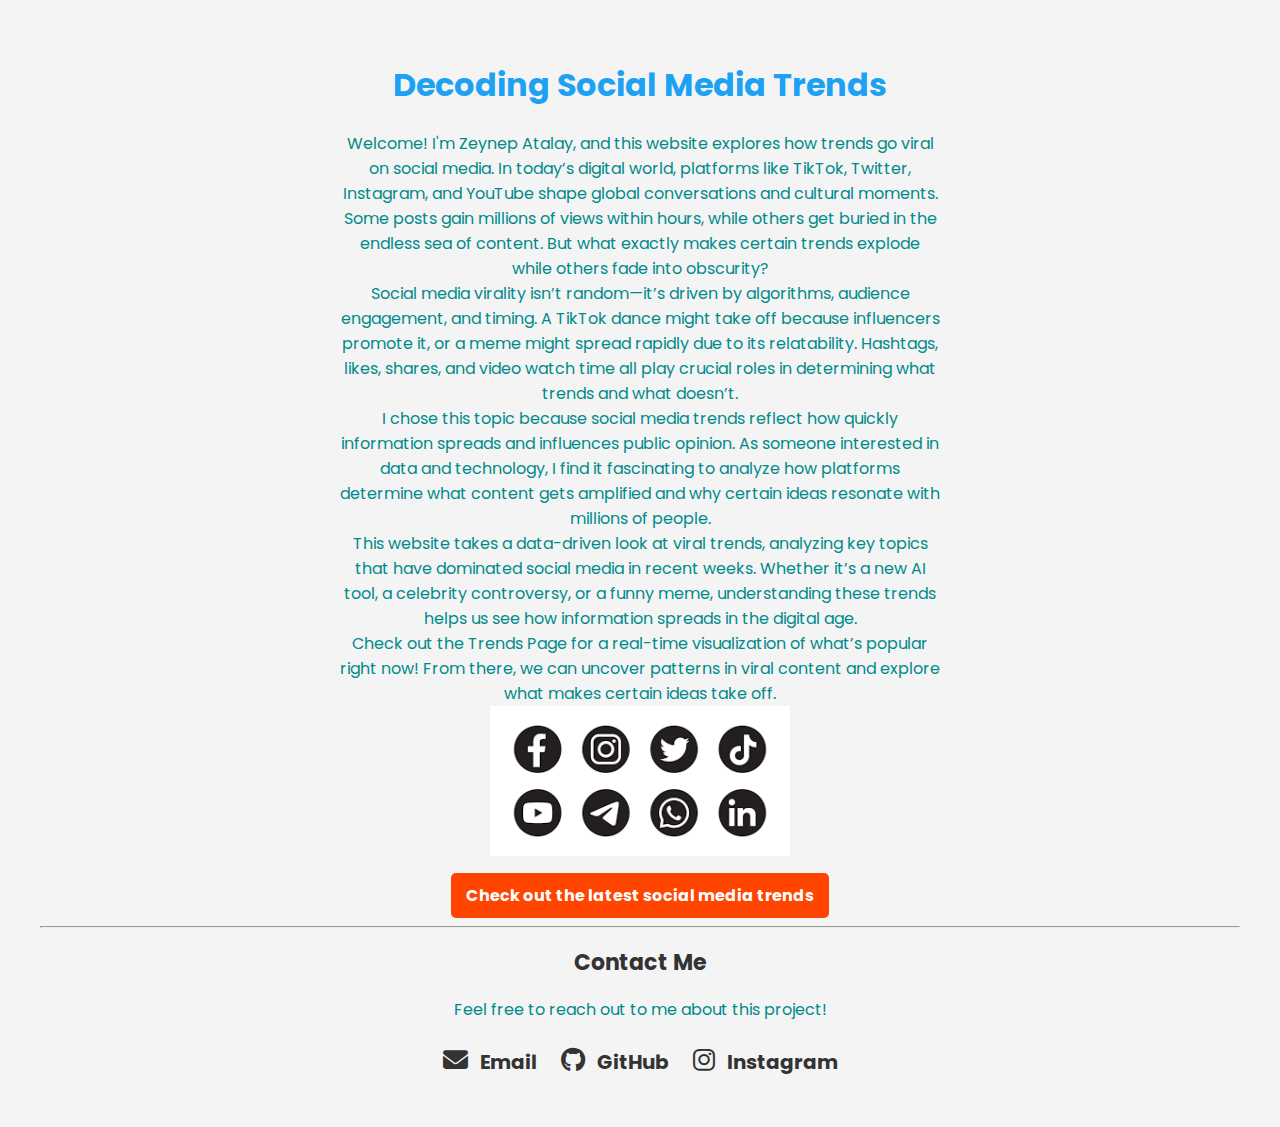
<file: index.html>
<!DOCTYPE html>
<html lang="en">
<head>
    <meta charset="UTF-8">
    <meta name="viewport" content="width=device-width, initial-scale=1.0">
    <title>Social Media Trends</title>
    <link rel="stylesheet" href="style.css">
    <link rel="stylesheet" href="https://cdnjs.cloudflare.com/ajax/libs/font-awesome/6.4.2/css/all.min.css">
</head>
<body>

    <h1>Decoding Social Media Trends</h1>
    
    <p>Welcome! I'm Zeynep Atalay, and this website explores how trends go viral on social media. In today’s digital world, platforms like TikTok, Twitter, Instagram, and YouTube shape global conversations and cultural moments. Some posts gain millions of views within hours, while others get buried in the endless sea of content. But what exactly makes certain trends explode while others fade into obscurity?</p>

    <p>Social media virality isn’t random—it’s driven by algorithms, audience engagement, and timing. A TikTok dance might take off because influencers promote it, or a meme might spread rapidly due to its relatability. Hashtags, likes, shares, and video watch time all play crucial roles in determining what trends and what doesn’t.</p>

    <p>I chose this topic because social media trends reflect how quickly information spreads and influences public opinion. As someone interested in data and technology, I find it fascinating to analyze how platforms determine what content gets amplified and why certain ideas resonate with millions of people.</p>

    <p>This website takes a data-driven look at viral trends, analyzing key topics that have dominated social media in recent weeks. Whether it’s a new AI tool, a celebrity controversy, or a funny meme, understanding these trends helps us see how information spreads in the digital age.</p>

    <p>Check out the Trends Page for a real-time visualization of what’s popular right now! From there, we can uncover patterns in viral content and explore what makes certain ideas take off.</p>

    <img src="[data-uri]" alt="Social Media logos" width="300">

    <p><a href="trends.html" class="cta-button">Check out the latest social media trends</a></p>

    <hr>

    <h2>Contact Me</h2>
    <p>Feel free to reach out to me about this project!</p>

    <div class="social-icons">
        <a href="mailto:zeynepatalay10792003@gmail.com">
            <i class="fas fa-envelope"></i> Email
        </a>
        <a href="https://github.com/zeynepata1ay" target="_blank">
            <i class="fab fa-github"></i> GitHub
        </a>
        <a href="https://www.instagram.com/zeynepata1ay/" target="_blank">
            <i class="fab fa-instagram"></i> Instagram
        </a>
    </div>

</body>
</html>
</file>
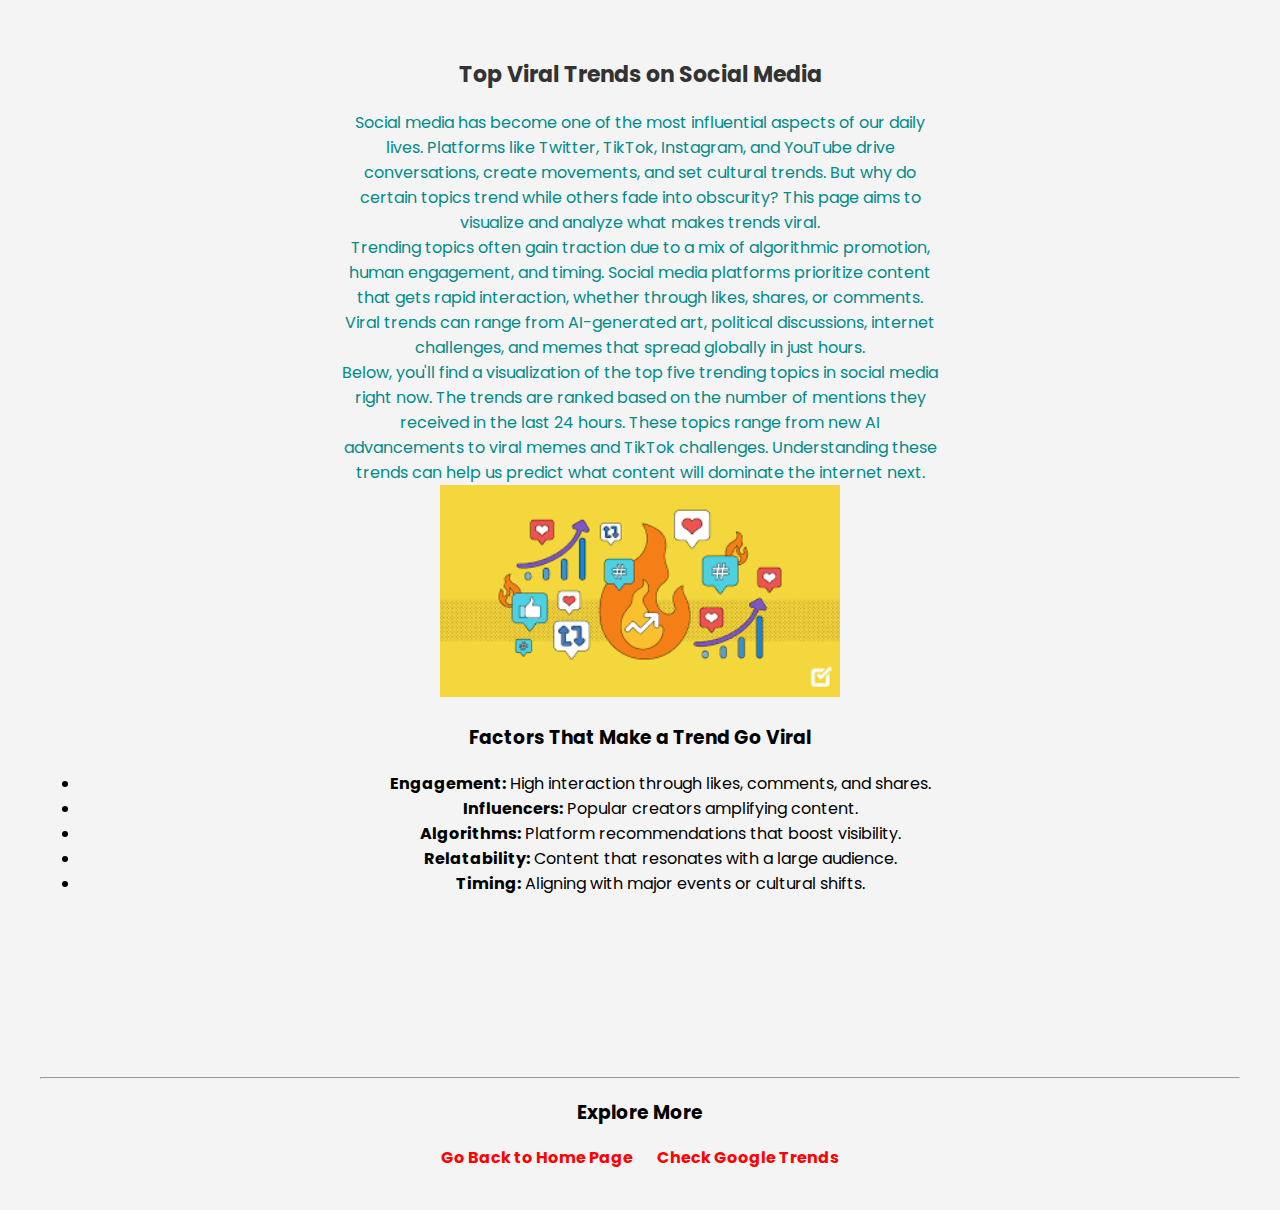
<file: trends.html>
<!DOCTYPE html>
<html lang="en">
<head>
    <meta charset="UTF-8">
    <meta name="viewport" content="width=device-width, initial-scale=1.0">
    <title>Trending Topics</title>
    <link rel="stylesheet" href="style.css">
</head>
<body>

    <h2>Top Viral Trends on Social Media</h2>

    <p>Social media has become one of the most influential aspects of our daily lives. Platforms like Twitter, TikTok, Instagram, and YouTube drive conversations, create movements, and set cultural trends. But why do certain topics trend while others fade into obscurity? This page aims to visualize and analyze what makes trends viral.</p>

    <p>Trending topics often gain traction due to a mix of algorithmic promotion, human engagement, and timing. Social media platforms prioritize content that gets rapid interaction, whether through likes, shares, or comments. Viral trends can range from AI-generated art, political discussions, internet challenges, and memes that spread globally in just hours.</p>

    <p>Below, you'll find a visualization of the top five trending topics in social media right now. The trends are ranked based on the number of mentions they received in the last 24 hours. These topics range from new AI advancements to viral memes and TikTok challenges. Understanding these trends can help us predict what content will dominate the internet next.</p>

    <!-- Adding an Image -->
    <img src="[data-uri]" alt="Social Media Trends" width="400">

    <h3>Factors That Make a Trend Go Viral</h3>
    <ul>
        <li><strong>Engagement:</strong> High interaction through likes, comments, and shares.</li>
        <li><strong>Influencers:</strong> Popular creators amplifying content.</li>
        <li><strong>Algorithms:</strong> Platform recommendations that boost visibility.</li>
        <li><strong>Relatability:</strong> Content that resonates with a large audience.</li>
        <li><strong>Timing:</strong> Aligning with major events or cultural shifts.</li>
    </ul>

    <svg id="trend-chart"></svg>

    <hr>

    <h3>Explore More</h3>
    <p>
        <a href="index.html" style="color: red; font-weight: bold; margin-right: 20px;">Go Back to Home Page</a> 
        <a href="https://trends.google.com/trends/" target="_blank" style="color: red; font-weight: bold;">Check Google Trends</a>
    </p>

    <script src="https://d3js.org/d3.v7.min.js"></script>
    <script src="script.js"></script>
    
</body>
</html>
</file>
<file: style.css>
@import url('https://fonts.googleapis.com/css2?family=Poppins:wght@300;400;700&display=swap');

body {
    font-family: 'Poppins', sans-serif;
    background-color: #f4f4f4;
    text-align: center;
    margin: 20px;
    padding: 20px;
}

h1 {
    color: #1DA1F2;
}

h2 {
    color: #333;
    font-size: 22px;
}

p {
    color: darkcyan;
    max-width: 600px;
    margin: auto;
    font-size: 16px;
}

a {
    color: darkred;
    font-weight: bold;
    text-decoration: none;
}

a:hover {
    text-decoration: underline;
}

/* CTA Button Styling */
.cta-button {
    display: inline-block;
    background-color: #ff4500;
    color: white;
    padding: 10px 15px;
    border-radius: 5px;
    margin-top: 10px;
    font-weight: bold;
}

.cta-button:hover {
    background-color: #e63e00;
}

/* Social Media Icons */
.social-icons {
    margin-top: 15px;
}

.social-icons a {
    text-decoration: none;
    font-size: 20px;
    margin: 10px;
    display: inline-block;
    color: #333;
}

.social-icons i {
    font-size: 25px;
    margin-right: 8px;
    transition: color 0.3s;
}

.social-icons a:hover i {
    color: #1DA1F2;
}
</file>
